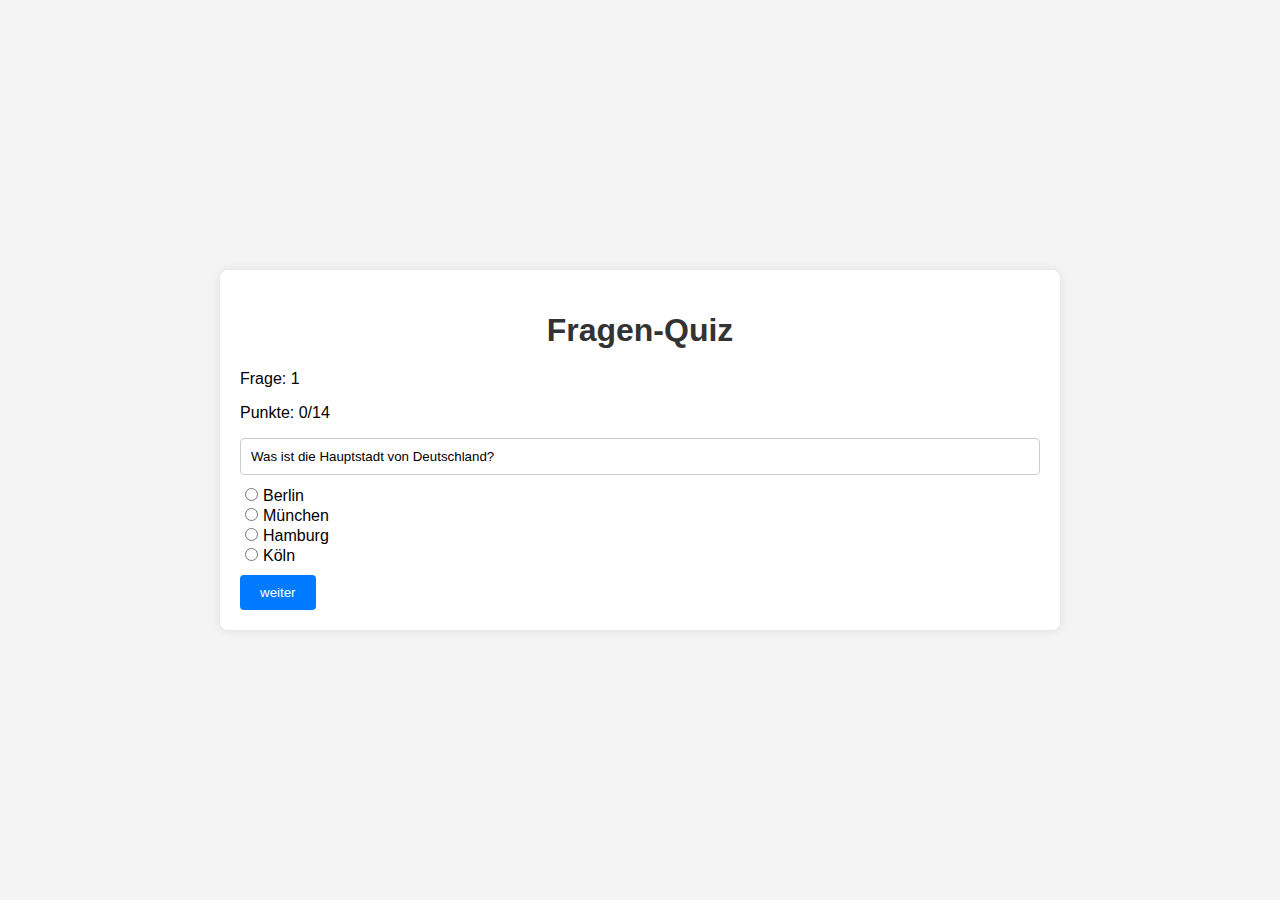
<file: Quiz/index.html>
<!DOCTYPE html>
<html lang="en">
    <head>
        <meta charset="UTF-8">
        <script src="fragen.js"></script>
        <link rel="stylesheet" href="style.css">
        <title>Fragen-Quiz Schönbacher</title>
    </head>
    <body onload="antworten(0)">
        <div class="container">
            <h1>Fragen-Quiz</h1>
            <p>Frage: <label id="fragen_nummer">1</label></p>
            <p>Punkte: <label id="punkte">0</label>/14</p>
            <input type="text" id="frage" class="frage_s" readonly>
            <div class="antwort">
                <input type="radio" name="antwort" value="0"><label id="antwort1"></label><br>
                <input type="radio" name="antwort" value="1"><label id="antwort2"></label><br>
                <input type="radio" name="antwort" value="2"><label id="antwort3"></label><br>
                <input type="radio" name="antwort" value="3"><label id="antwort4"></label>
            </div>
            <input type="button" id="checkBtn" value="weiter" onclick="check()">
        </div>
    </body>
</html>
</file>
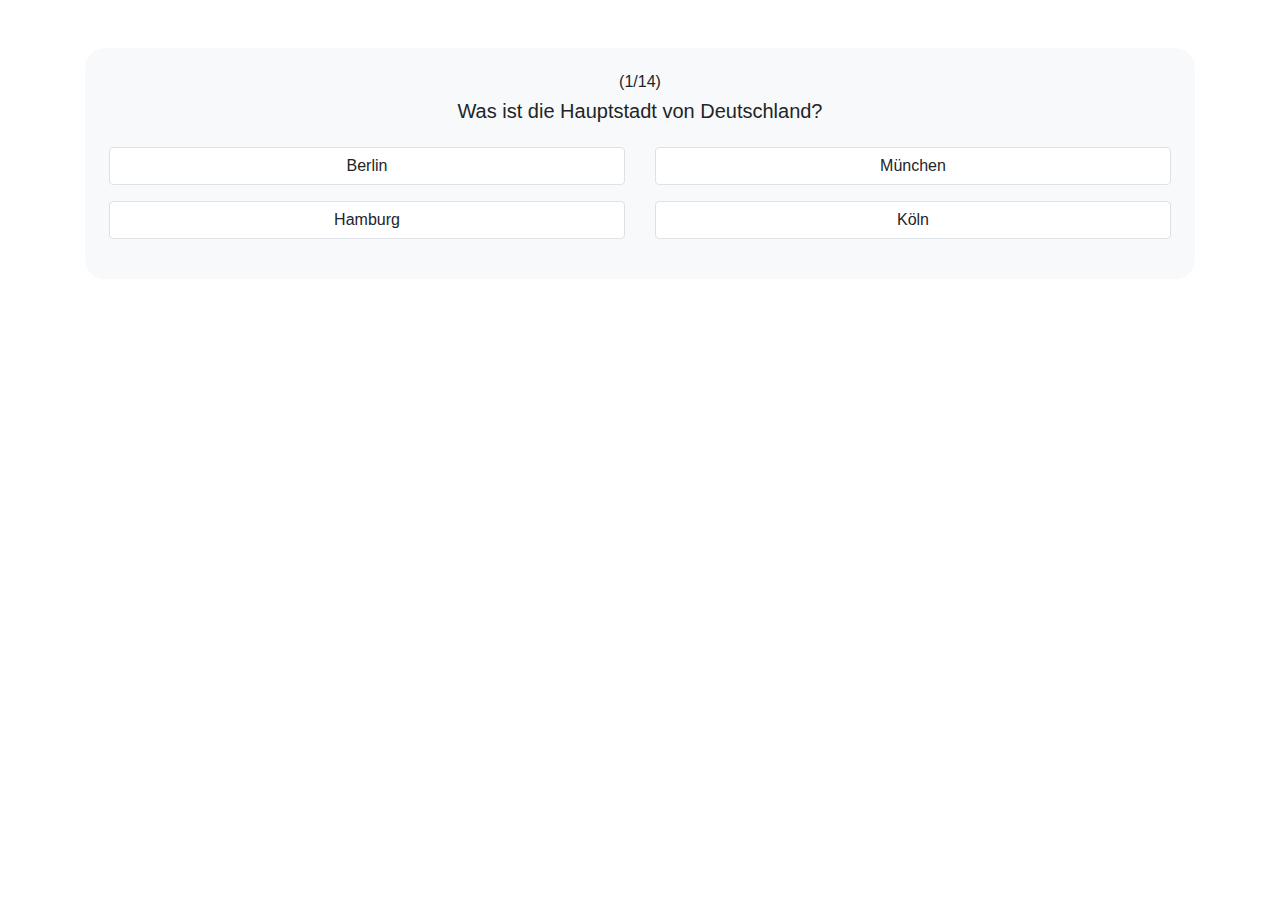
<file: Quiz_2/index.html>
<!DOCTYPE html>
<html lang="de">
<head>
    <meta charset="UTF-8">
    <meta name="viewport" content="width=device-width, initial-scale=1.0">
    <title>Quiz</title>
    <link href="https://maxcdn.bootstrapcdn.com/bootstrap/4.5.2/css/bootstrap.min.css" rel="stylesheet">
</head>
<body>
    <div class="container mt-5">
        <div class="container bg-light quiz-container p-4" style="border-radius: 20px;">
            <div id="quiz" class="text-center"></div>
        </div>
    </div>
    <script src="fragen.js"></script>
    <style>
        .option:hover {
            background-color: #686868 !important;
            color: #fff !important;
        }
    </style>
    <script>
        // State
        const state = {
            aktuelleFrageIndex: 0,
            aktuelleFrageAnzeige: 1,
            punktzahl: 0
        };

        // set / get
        function getAktuelleFrageIndex() {
            return state.aktuelleFrageIndex;
        }

        function incrementAktuelleFrageIndex() {
            state.aktuelleFrageIndex++;
        }

        function getAktuelleFrageAnzeige() {
            return state.aktuelleFrageAnzeige;
        }

        function incrementAktuelleFrageAnzeige() {
            state.aktuelleFrageAnzeige++;
        }

        function getPunktzahl() {
            return state.punktzahl;
        }

        function incrementPunktzahl() {
            state.punktzahl++;
        }

        // dom node refs
        const quiz = document.getElementById("quiz");

        // creation fns
        function createOptionElement(option, richtigeAntwort) {
            const optionElement = document.createElement("div");
            optionElement.classList.add("col-6", "mb-3");

            const optionButton = document.createElement("button");
            optionButton.textContent = option;
            optionButton.classList.add("option", "btn", "btn-light", "bg-white", "btn-block", "border");
            optionButton.addEventListener("click", () => handleAnswer(option, richtigeAntwort));

            optionElement.appendChild(optionButton);
            return optionElement;
        }

        // render
        function renderQuestion() {
            const index = getAktuelleFrageIndex();
            quiz.innerHTML = '';

            if (index >= fragen.length) {
                quiz.innerHTML = `<h4>Dein Punktestand: ${getPunktzahl()} von ${fragen.length}</h4>`;
                return;
            }

            const aktuelleFrage = fragen[index];
            const frageContainer = document.createElement("div");

            frageContainer.innerHTML = `<h6>(${getAktuelleFrageAnzeige()}/${fragen.length})</h6> <h5>${aktuelleFrage.frage}</h5>`;

            const optionenContainer = document.createElement("div");
            optionenContainer.classList.add("row", "mt-4");

            aktuelleFrage.optionen.forEach(option => {
                const optionElement = createOptionElement(option, aktuelleFrage.antwort);
                optionenContainer.appendChild(optionElement);
            });

            frageContainer.appendChild(optionenContainer);
            quiz.appendChild(frageContainer);
        }

        // event handler
        function handleAnswer(ausgewählteOption, richtigeAntwort) {
            if (ausgewählteOption === richtigeAntwort) {
                incrementPunktzahl();
            }
            incrementAktuelleFrageIndex();
            incrementAktuelleFrageAnzeige();
            renderQuestion();
        }

        // init bindings
        // da gibt es nichts

        // initial render
        renderQuestion();
    </script>
</body>
</html>
</file>
<file: Quiz/style.css>
body {
    font-family: Arial, sans-serif;
    margin: 0;
    padding: 0;
    background-color: #f4f4f4;
    display: flex;
    justify-content: center;
    align-items: center;
    min-height: 100vh;
}

.container {
    max-width: 800px;
    width: 100%;
    padding: 20px;
    background-color: #fff;
    border-radius: 8px;
    box-shadow: 0 0 10px rgba(0, 0, 0, 0.1);
    flex: none;
}

h1 {
    text-align: center;
    color: #333;
}

.frage_s {
    width: 100%;
    padding: 10px;
    border: 1px solid #ccc;
    border-radius: 4px;
    margin-bottom: 10px;
    box-sizing: border-box;
}

.antwort {
    margin-bottom: 10px;
}

input[type="radio"] {
    margin-right: 5px;
}

#checkBtn {
    padding: 10px 20px;
    background-color: #007bff;
    color: #fff;
    border: none;
    border-radius: 4px;
    cursor: pointer;
    transition: background-color 0.3s ease;
}

#checkBtn:hover {
    background-color: #0056b3;
}
</file>
